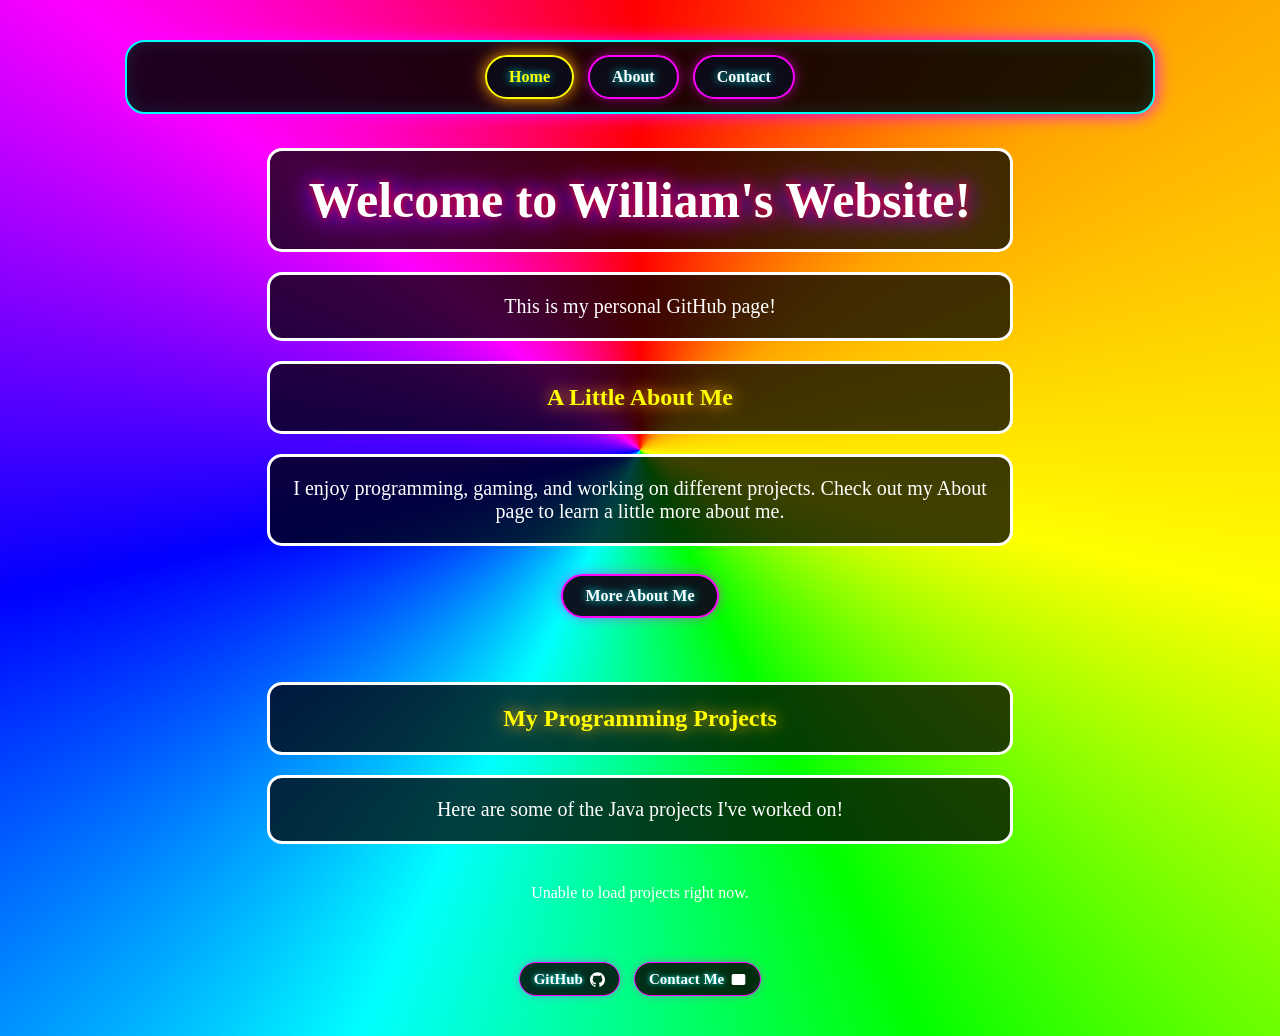
<file: index.html>
<!DOCTYPE html>
<html lang="en">
<head>
    <meta charset="UTF-8">
    <meta name="viewport" content="width=device-width, initial-scale=1.0">
    <title>William's Website</title>
    <link rel="stylesheet" href="main.css">

    <style>
        /* MY PROJECTS SECTION */

        #projects {
            max-width: 1000px;
            margin: 40px auto;
        }

        .project-grid {
            display: grid;
            grid-template-columns: repeat(auto-fit, minmax(240px, 1fr));
            gap: 20px;
            padding: 20px;
        }

        .project-card {
            display: block;
            padding: 25px;
            border: 3px solid cyan;
            border-radius: 15px;
            background: rgba(0, 0, 0, 0.85);
            color: white;
            text-decoration: none;
            box-shadow: 0 0 20px magenta;
            transition: 0.3s;
        }

        .project-card:hover {
            transform: scale(1.05);
            border-color: yellow;
            box-shadow: 0 0 35px cyan;
        }

        .project-card h3 {
            color: yellow;
            text-shadow: 0 0 10px magenta;
            overflow-wrap: anywhere;
        }

        .project-card span {
            color: cyan;
            font-weight: bold;
        }

        @media (prefers-reduced-motion: reduce) {
            .project-card {
                transition: none;
            }
            .project-card:hover {
                transform: none;
            }
        }
    </style>
</head>

<body>

    <nav class="site-nav" aria-label="Main navigation">
        <a href="index.html" aria-current="page">Home</a>
        <a href="about.html">About</a>
        <a href="contact.html">Contact</a>
    </nav>

    <h1>Welcome to William's Website!</h1>

    <p>This is my personal GitHub page!</p>

    <h2>A Little About Me</h2>

    <p>I enjoy programming, gaming, and working on different projects. Check out my About page to learn a little more about me.</p>
    <a class="about-button" href="about.html">More About Me</a>

    <!-- PROJECT SHOWCASE -->

    <section id="projects">

        <h2>My Programming Projects</h2>

        <p>Here are some of the Java projects I've worked on!</p>

        <div id="project-list" class="project-grid">
            Loading projects...
        </div>

    </section>

    <script>
        const apiURL =
            "https://api.github.com/repos/WilliamNeely/Code-name-JACK-BLACK/contents";

        fetch(apiURL)
            .then(response => {
                if (!response.ok) {
                    throw new Error("Failed to load projects");
                }
                return response.json();
            })
            .then(files => {
                const list = document.getElementById("project-list");
                list.textContent = "";

                const projects = files.filter(file =>
                    file.type === "file" &&
                    !/^readme(\\..*)?$/i.test(file.name)
                );

                projects.forEach(project => {
                    const card = document.createElement("a");
                    card.className = "project-card";
                    card.href = project.html_url;
                    card.target = "_blank";
                    card.rel = "noopener noreferrer";

                    const title = document.createElement("h3");
                    title.textContent = project.name;

                    const linkText = document.createElement("span");
                    linkText.textContent = "View Code on GitHub";

                    card.append(title, linkText);
                    list.appendChild(card);
                });

                if (projects.length === 0) {
                    list.textContent = "No projects found yet.";
                }
            })
            .catch(error => {
                document.getElementById("project-list").textContent =
                    "Unable to load projects right now.";
                console.error(error);
            });
    </script>

    <footer class="site-social-links" aria-label="Social and contact links">
        <a class="social-link" href="https://github.com/WilliamNeely" target="_blank" rel="noopener noreferrer">
            GitHub
            <span class="tiny-icon-wrap" aria-hidden="true"><svg width="15" height="15" viewBox="0 0 24 24" style="width:15px !important;height:15px !important;max-width:15px !important;max-height:15px !important;display:block !important;flex:none !important;">
                <path d="M12 .297c-6.63 0-12 5.373-12 12 0 5.303 3.438 9.8 8.205 11.385.6.113.82-.258.82-.577 0-.285-.01-1.04-.015-2.04-3.338.724-4.042-1.61-4.042-1.61-.546-1.385-1.333-1.755-1.333-1.755-1.09-.745.083-.729.083-.729 1.205.085 1.84 1.237 1.84 1.237 1.07 1.834 2.807 1.304 3.492.997.108-.775.418-1.305.762-1.605-2.665-.3-5.467-1.333-5.467-5.932 0-1.31.468-2.38 1.235-3.22-.124-.303-.535-1.523.117-3.176 0 0 1.008-.322 3.3 1.23.957-.266 1.983-.4 3.003-.405 1.02.005 2.047.139 3.006.405 2.29-1.552 3.295-1.23 3.295-1.23.655 1.653.244 2.873.12 3.176.77.84 1.233 1.91 1.233 3.22 0 4.61-2.807 5.628-5.48 5.922.43.37.823 1.102.823 2.222 0 1.604-.014 2.896-.014 3.29.216.694.216.694.825.576C20.565 22.092 24 17.592 24 12.297c0-6.627-5.373-12-12-12"></path>
            </svg></span>
        </a>
        <a class="social-link" href="mailto:william.neely@malad.us">
            Contact Me
            <span class="tiny-icon-wrap" aria-hidden="true"><svg class="mail-icon" width="15" height="15" viewBox="0 0 24 24" style="width:15px !important;height:15px !important;max-width:15px !important;max-height:15px !important;display:block !important;flex:none !important;">
                <rect x="2" y="4" width="20" height="16" rx="2"></rect>
                <path d="m3 6 9 7 9-7"></path>
            </svg></span>
        </a>
    </footer>

</body>
</html>
</file>
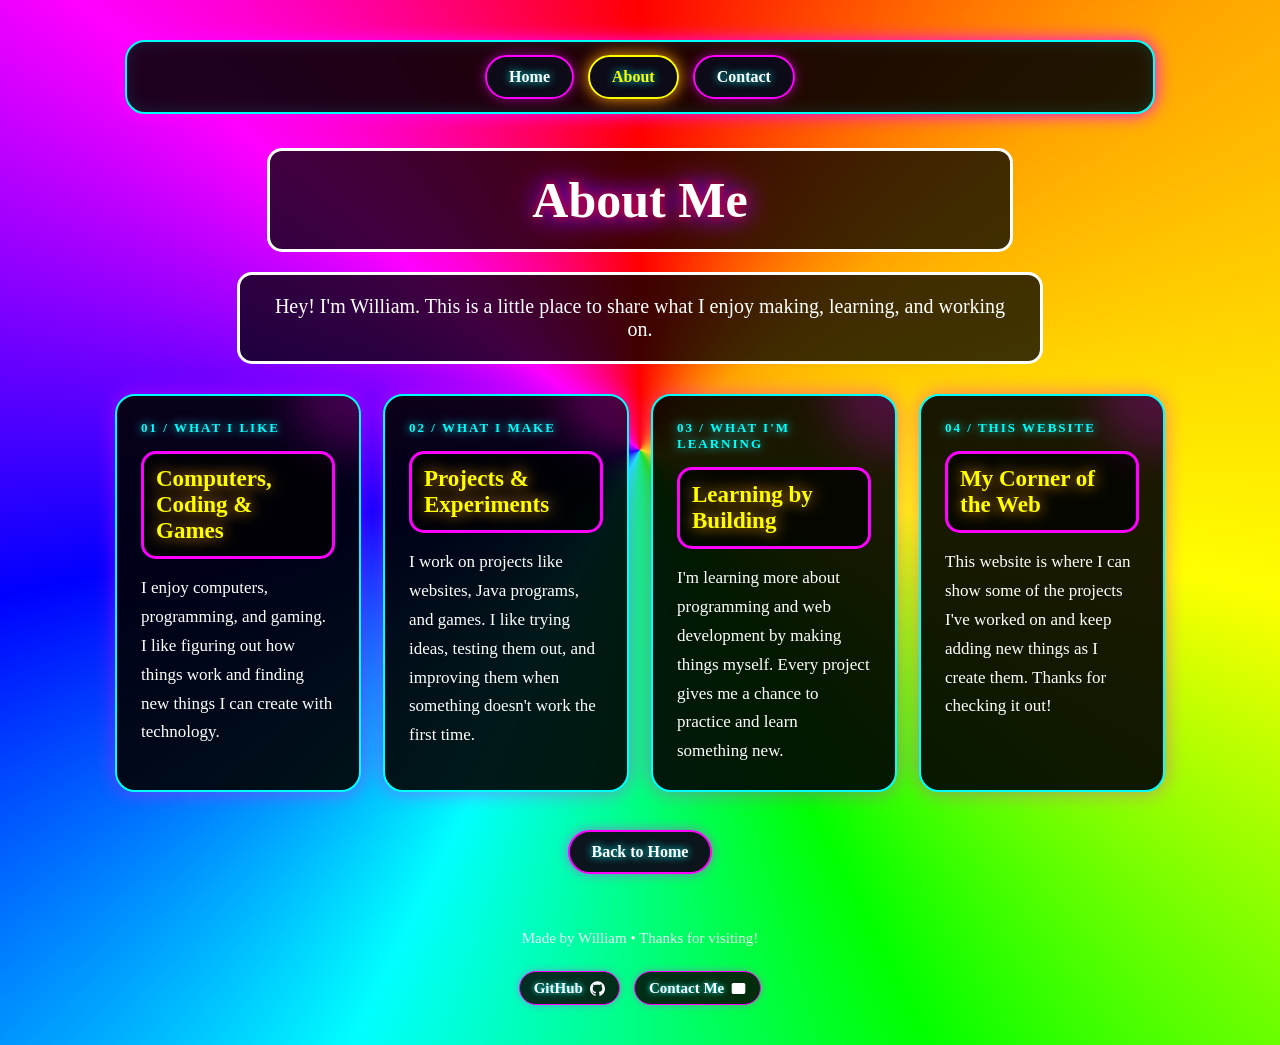
<file: about.html>
<!DOCTYPE html>
<html lang="en">
<head>
    <meta charset="UTF-8">
    <meta name="viewport" content="width=device-width, initial-scale=1.0">
    <title>About Me | William's Website</title>
    <link rel="stylesheet" href="main.css">

    <style>
        .about-intro {
            max-width: 850px;
            margin: 0 auto 30px;
            animation: aboutFade 0.8s ease both;
        }

        .about-intro p {
            max-width: 760px;
        }

        .about-grid {
            max-width: 1050px;
            margin: 30px auto;
            display: grid;
            grid-template-columns: repeat(auto-fit, minmax(245px, 1fr));
            gap: 22px;
            text-align: left;
        }

        .about-card {
            position: relative;
            overflow: hidden;
            padding: 24px;
            border: 2px solid cyan;
            border-radius: 20px;
            background: rgba(0, 0, 0, 0.90);
            box-shadow: 0 0 20px rgba(255, 0, 255, 0.45);
            animation: cardRise 0.8s ease both;
            transition: transform 0.28s ease, border-color 0.28s ease,
                        box-shadow 0.28s ease;
        }

        .about-card:nth-child(2) { animation-delay: 0.12s; }
        .about-card:nth-child(3) { animation-delay: 0.24s; }
        .about-card:nth-child(4) { animation-delay: 0.36s; }

        .about-card::before {
            content: "";
            position: absolute;
            width: 120px;
            height: 120px;
            top: -65px;
            right: -55px;
            border-radius: 50%;
            background: magenta;
            opacity: 0.22;
            filter: blur(22px);
            pointer-events: none;
        }

        .about-card:hover {
            transform: translateY(-8px) scale(1.02);
            border-color: yellow;
            box-shadow: 0 0 28px cyan, 0 0 38px rgba(255, 0, 255, 0.55);
        }

        .about-card .eyebrow {
            display: block;
            color: cyan;
            font-size: 13px;
            font-weight: bold;
            letter-spacing: 2px;
            text-shadow: 0 0 10px cyan;
        }

        .about-card h2 {
            max-width: none;
            margin: 15px 0;
            padding: 12px;
            border-color: magenta;
            font-size: 23px;
        }

        .about-card p {
            max-width: none;
            margin: 10px 0 0;
            padding: 0;
            border: 0;
            border-radius: 0;
            background: transparent;
            color: white;
            font-size: 17px;
            line-height: 1.7;
        }

        .about-footer {
            max-width: 760px;
            margin: 32px auto 10px;
            color: white;
            font-size: 15px;
            opacity: 0.9;
        }

        @keyframes aboutFade {
            from { opacity: 0; transform: translateY(22px); }
            to { opacity: 1; transform: translateY(0); }
        }

        @keyframes cardRise {
            from { opacity: 0; transform: translateY(28px); }
            to { opacity: 1; transform: translateY(0); }
        }

        @media (prefers-reduced-motion: reduce) {
            .about-intro,
            .about-card {
                animation: none;
            }

            .about-card {
                transition: none;
            }

            .about-card:hover {
                transform: none;
            }
        }
    </style>
</head>

<body>

    <nav class="site-nav" aria-label="Main navigation">
        <a href="index.html">Home</a>
        <a href="about.html" aria-current="page">About</a>
        <a href="contact.html">Contact</a>
    </nav>

    <header class="about-intro">
        <h1>About Me</h1>
        <p>Hey! I'm William. This is a little place to share what I enjoy making, learning, and working on.</p>
    </header>

    <main class="about-grid">
        <section class="about-card">
            <span class="eyebrow">01 / WHAT I LIKE</span>
            <h2>Computers, Coding & Games</h2>
            <p>I enjoy computers, programming, and gaming. I like figuring out how things work and finding new things I can create with technology.</p>
        </section>

        <section class="about-card">
            <span class="eyebrow">02 / WHAT I MAKE</span>
            <h2>Projects & Experiments</h2>
            <p>I work on projects like websites, Java programs, and games. I like trying ideas, testing them out, and improving them when something doesn't work the first time.</p>
        </section>

        <section class="about-card">
            <span class="eyebrow">03 / WHAT I'M LEARNING</span>
            <h2>Learning by Building</h2>
            <p>I'm learning more about programming and web development by making things myself. Every project gives me a chance to practice and learn something new.</p>
        </section>

        <section class="about-card">
            <span class="eyebrow">04 / THIS WEBSITE</span>
            <h2>My Corner of the Web</h2>
            <p>This website is where I can show some of the projects I've worked on and keep adding new things as I create them. Thanks for checking it out!</p>
        </section>
    </main>

    <a class="about-button" href="index.html">Back to Home</a>

    <footer class="about-footer">
        Made by William • Thanks for visiting!
    </footer>

    <footer class="site-social-links" aria-label="Social and contact links">
        <a class="social-link" href="https://github.com/WilliamNeely" target="_blank" rel="noopener noreferrer">
            GitHub
            <span class="tiny-icon-wrap" aria-hidden="true"><svg width="15" height="15" viewBox="0 0 24 24" style="width:15px !important;height:15px !important;max-width:15px !important;max-height:15px !important;display:block !important;flex:none !important;">
                <path d="M12 .297c-6.63 0-12 5.373-12 12 0 5.303 3.438 9.8 8.205 11.385.6.113.82-.258.82-.577 0-.285-.01-1.04-.015-2.04-3.338.724-4.042-1.61-4.042-1.61-.546-1.385-1.333-1.755-1.333-1.755-1.09-.745.083-.729.083-.729 1.205.085 1.84 1.237 1.84 1.237 1.07 1.834 2.807 1.304 3.492.997.108-.775.418-1.305.762-1.605-2.665-.3-5.467-1.333-5.467-5.932 0-1.31.468-2.38 1.235-3.22-.124-.303-.535-1.523.117-3.176 0 0 1.008-.322 3.3 1.23.957-.266 1.983-.4 3.003-.405 1.02.005 2.047.139 3.006.405 2.29-1.552 3.295-1.23 3.295-1.23.655 1.653.244 2.873.12 3.176.77.84 1.233 1.91 1.233 3.22 0 4.61-2.807 5.628-5.48 5.922.43.37.823 1.102.823 2.222 0 1.604-.014 2.896-.014 3.29.216.694.216.694.825.576C20.565 22.092 24 17.592 24 12.297c0-6.627-5.373-12-12-12"></path>
            </svg></span>
        </a>
        <a class="social-link" href="mailto:william.neely@malad.us">
            Contact Me
            <span class="tiny-icon-wrap" aria-hidden="true"><svg class="mail-icon" width="15" height="15" viewBox="0 0 24 24" style="width:15px !important;height:15px !important;max-width:15px !important;max-height:15px !important;display:block !important;flex:none !important;">
                <rect x="2" y="4" width="20" height="16" rx="2"></rect>
                <path d="m3 6 9 7 9-7"></path>
            </svg></span>
        </a>
    </footer>

</body>
</html>
</file>
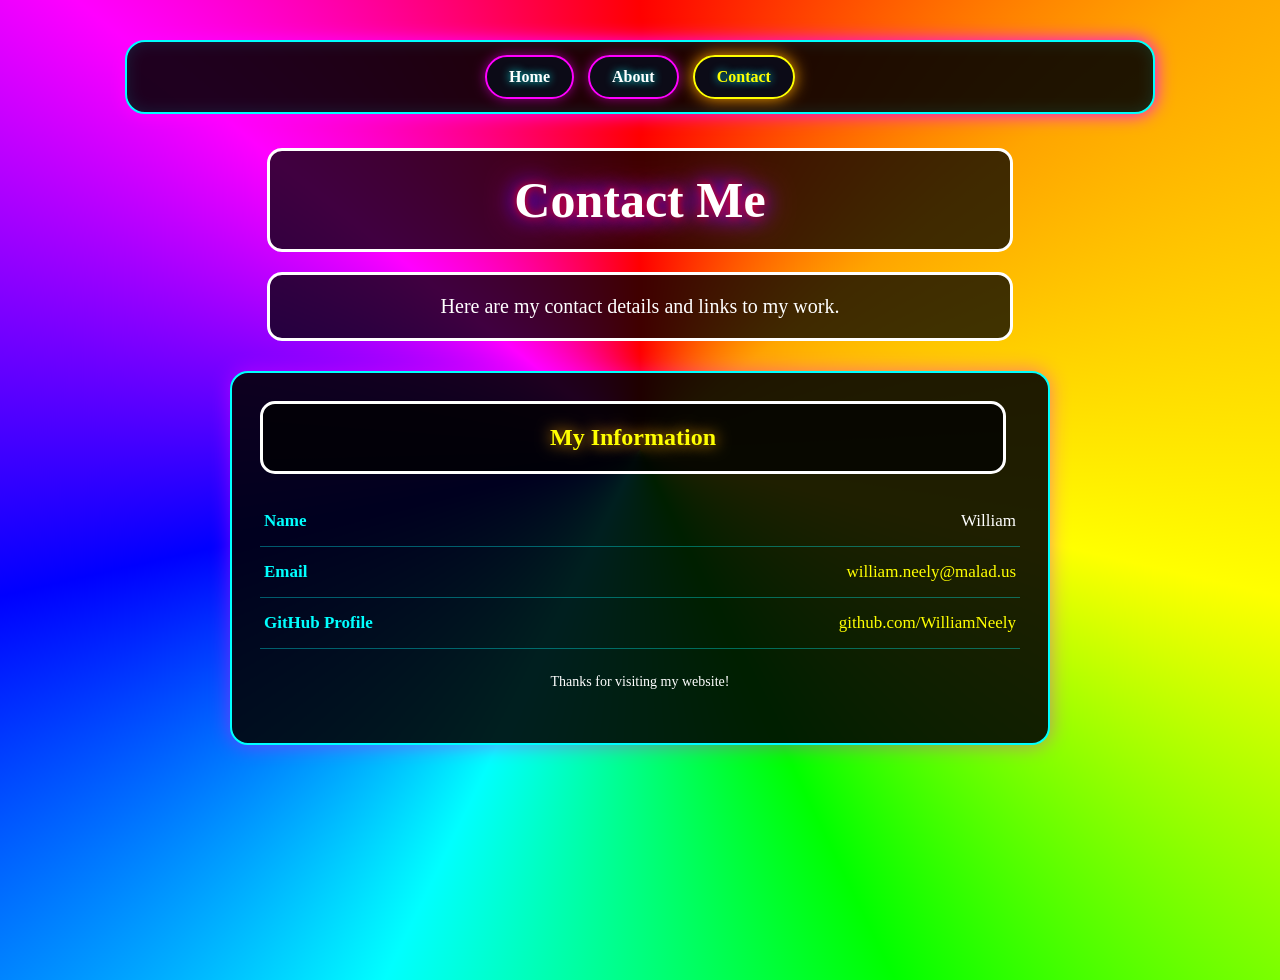
<file: contact.html>
<!DOCTYPE html>
<html lang="en">
<head>
    <meta charset="UTF-8">
    <meta name="viewport" content="width=device-width, initial-scale=1.0">
    <title>Contact Me | William's Website</title>
    <link rel="stylesheet" href="main.css">
</head>

<body>

    <nav class="site-nav" aria-label="Main navigation">
        <a href="index.html">Home</a>
        <a href="about.html">About</a>
        <a href="contact.html" aria-current="page">Contact</a>
    </nav>

    <header>
        <h1>Contact Me</h1>
        <p>Here are my contact details and links to my work.</p>
    </header>

    <main class="contact-content">
        <h2>My Information</h2>

        <div class="contact-detail">
            <strong>Name</strong>
            <span>William</span>
        </div>

        <div class="contact-detail">
            <strong>Email</strong>
            <a href="mailto:william.neely@malad.us">william.neely@malad.us</a>
        </div>

        <div class="contact-detail">
            <strong>GitHub Profile</strong>
            <a href="https://github.com/WilliamNeely" target="_blank" rel="noopener noreferrer">github.com/WilliamNeely</a>
        </div>

        <p class="contact-note">Thanks for visiting my website!</p>
    </main>

</body>
</html>
</file>
<file: main.css>
body {
    margin: 0;
    padding: 40px 20px;
    min-height: 100vh;
    background: black;
    color: white;
    font-family: "Comic Sans MS", cursive;
    text-align: center;
    overflow-x: hidden;
    isolation: isolate;
}

/* SPINNING RAINBOW BACKGROUND */
body::before {
    content: "";
    position: fixed;
    inset: -100vmax;
    background: conic-gradient(
        red,
        orange,
        yellow,
        lime,
        cyan,
        blue,
        magenta,
        red
    );
    animation: rainbowSpin 12s linear infinite;
    z-index: -1;
}

@keyframes rainbowSpin {
    from { transform: rotate(0deg); }
    to { transform: rotate(360deg); }
}

/* GLOWING TITLE */
h1 {
    font-size: 50px;
    color: white;
    text-shadow: 0 0 10px red, 0 0 20px blue, 0 0 30px magenta;
    animation: glow 2s ease-in-out infinite alternate;
}

@keyframes glow {
    from { text-shadow: 0 0 10px cyan; }
    to { text-shadow: 0 0 30px magenta; }
}

/* NEON CONTENT */
h1, h2, p {
    background: rgba(0, 0, 0, 0.75);
    padding: 20px;
    border: 3px solid white;
    border-radius: 15px;
    max-width: 700px;
    margin: 20px auto;
}

h2 {
    color: yellow;
    text-shadow: 0 0 15px orange;
}

p {
    font-size: 20px;
}

/* SHARED NEON NAVIGATION */
.site-nav {
    max-width: 1000px;
    margin: 0 auto 34px;
    padding: 13px;
    display: flex;
    justify-content: center;
    align-items: center;
    flex-wrap: wrap;
    gap: 14px;
    background: rgba(0, 0, 0, 0.88);
    border: 2px solid cyan;
    border-radius: 20px;
    box-shadow: 0 0 18px magenta, inset 0 0 16px rgba(0, 255, 255, 0.12);
    position: relative;
    z-index: 2;
}

.site-nav a,
.about-button {
    display: inline-block;
    padding: 11px 22px;
    border: 2px solid magenta;
    border-radius: 999px;
    background: rgba(12, 12, 24, 0.96);
    color: white;
    font-weight: bold;
    text-decoration: none;
    text-shadow: 0 0 8px cyan;
    box-shadow: 0 0 12px rgba(255, 0, 255, 0.5);
    transition: transform 0.25s ease, color 0.25s ease,
                border-color 0.25s ease, box-shadow 0.25s ease,
                background 0.25s ease;
}

.site-nav a:hover,
.about-button:hover {
    color: yellow;
    border-color: cyan;
    background: rgba(0, 0, 0, 0.98);
    box-shadow: 0 0 22px cyan, 0 0 30px magenta;
    transform: translateY(-4px) scale(1.04);
}

/* CENTERED CONTACT LINKS AT THE BOTTOM OF EACH PAGE */
.site-social-links {
    display: flex;
    justify-content: center;
    align-items: center;
    flex-wrap: wrap;
    gap: 14px;
    width: 100%;
    box-sizing: border-box;
    margin: 24px auto 0;
    padding: 0 10px;
}

.site-social-links .social-link {
    display: inline-flex;
    align-items: center;
    justify-content: center;
    gap: 7px;
    padding: 7px 14px;
    border: 1px solid magenta;
    border-radius: 999px;
    background: rgba(0, 0, 0, 0.82);
    color: white;
    font-size: 15px;
    line-height: 1.2;
    font-weight: bold;
    text-decoration: none;
    text-shadow: 0 0 5px cyan;
    box-shadow: 0 0 9px rgba(255, 0, 255, 0.35);
    transition: color 0.2s ease, border-color 0.2s ease,
                box-shadow 0.2s ease, transform 0.2s ease;
}

.site-social-links .social-link:hover {
    color: yellow;
    border-color: cyan;
    box-shadow: 0 0 14px cyan;
    transform: translateY(-2px);
}

.site-social-links .tiny-icon-wrap {
    display: inline-flex !important;
    align-items: center !important;
    justify-content: center !important;
    width: 15px !important;
    height: 15px !important;
    min-width: 15px !important;
    max-width: 15px !important;
    min-height: 15px !important;
    max-height: 15px !important;
    overflow: hidden !important;
    flex: 0 0 15px !important;
    line-height: 0 !important;
}

.site-social-links .tiny-icon-wrap svg {
    width: 15px !important;
    height: 15px !important;
    min-width: 15px !important;
    max-width: 15px !important;
    min-height: 15px !important;
    max-height: 15px !important;
    display: block !important;
    flex: 0 0 15px !important;
    overflow: hidden !important;
    fill: currentColor;
}

.site-social-links .mail-icon {
    fill: none;
    stroke: currentColor;
    stroke-width: 1.8;
    stroke-linecap: round;
    stroke-linejoin: round;
}


.site-nav a[aria-current="page"] {
    border-color: yellow;
    color: yellow;
    box-shadow: 0 0 16px orange;
}

.about-button {
    margin: 8px auto 24px;
}

/* SIMPLE PAGE-LOAD MOTION */
body > h1,
body > h2,
body > p,
#projects {
    animation: contentAppear 0.75s ease both;
}

@keyframes contentAppear {
    from { opacity: 0; transform: translateY(18px); }
    to { opacity: 1; transform: translateY(0); }
}

@media (prefers-reduced-motion: reduce) {
    body::before, h1, body > h1, body > h2, body > p, #projects {
        animation: none;
    }

    .site-nav a,
    .about-button {
        transition: none;
    }

    .site-nav a:hover,
    .about-button:hover {
        transform: none;
    }
}


/* CONTACT PAGE */
.contact-content {
    max-width: 760px;
    margin: 30px auto;
    padding: 28px;
    border: 2px solid cyan;
    border-radius: 18px;
    background: rgba(0, 0, 0, 0.88);
    box-shadow: 0 0 20px rgba(255, 0, 255, 0.45);
    text-align: left;
}

.contact-content h2 {
    margin: 0 0 22px;
    text-align: center;
}

.contact-detail {
    display: flex;
    align-items: center;
    justify-content: space-between;
    flex-wrap: wrap;
    gap: 10px;
    padding: 15px 4px;
    border-bottom: 1px solid rgba(0, 255, 255, 0.35);
    color: white;
    font-size: 17px;
}

.contact-detail:last-child {
    border-bottom: 0;
}

.contact-detail strong {
    color: cyan;
}

.contact-detail a {
    color: yellow;
    text-decoration: none;
    overflow-wrap: anywhere;
}

.contact-detail a:hover {
    text-shadow: 0 0 10px magenta;
    text-decoration: underline;
}

.contact-note {
    margin: 22px auto !important;
    padding: 0 !important;
    border: 0 !important;
    background: transparent !important;
    font-size: 14px !important;
    line-height: 1.6;
    text-align: center;
}
</file>
